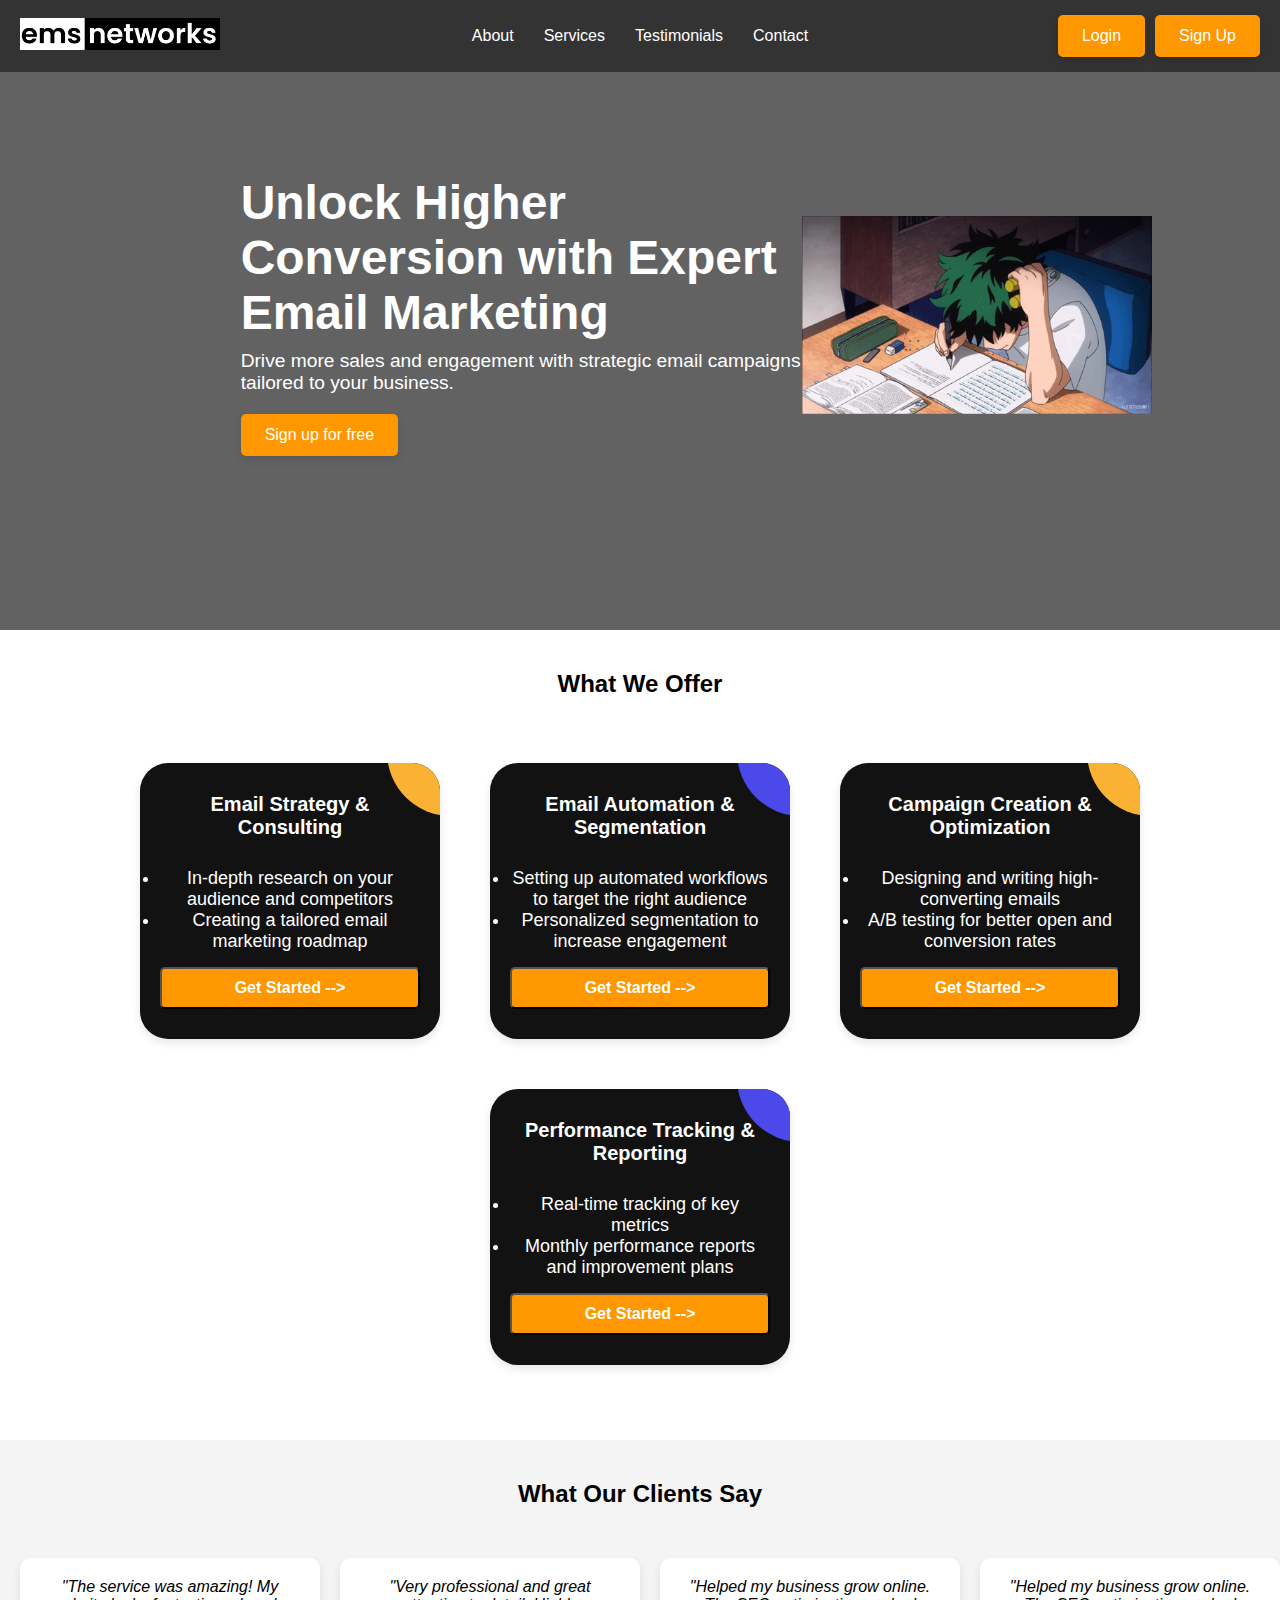
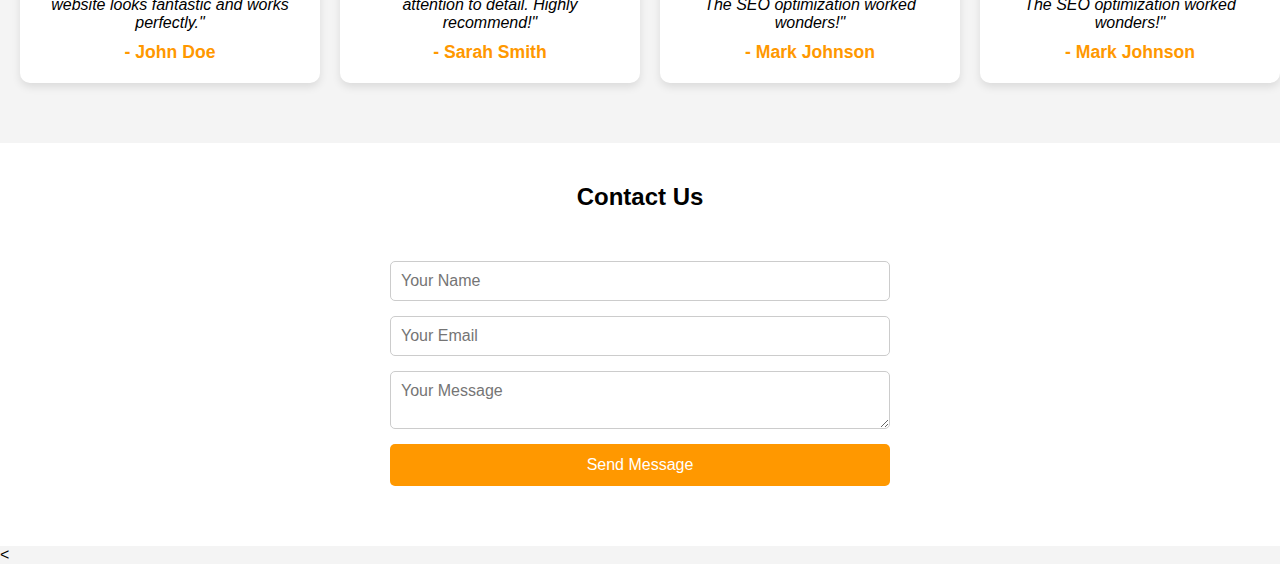
<file: index.html>
<!DOCTYPE html>
<html lang="en">
<head>
    <meta charset="UTF-8">
    <meta name="viewport" content="width=device-width, initial-scale=1.0">
    <title>ems networks</title>
    <link rel="stylesheet" href="stylese.css">
    <link rel="script" href="script.js">
</head>
<body>
    <nav class="navbar">
        <div><img class="logo" src="assets/ems_networks no ngpng.png" alt="ems networks"></div>
        
    <ul class="nav-links">
        <li><a href="#about">About</a></li>
        <li><a href="#services">Services</a></li>
       <!--  <li><a href="#pricing">Pricing</a></li> -->
        <li><a href="#testimonials">Testimonials</a></li>
        <li><a href="#contact">Contact</a></li>
    </ul>

    <!-- <div class="profile-container">
        <img src="assets/user.png" alt="Profile" class="profile-icon" onclick="toggleProfileMenu()">
        <div class="profile-menu">
            <a href="#">View Profile</a>
            <a href="#">Settings</a>
            <a href="#">Logout</a>
        </div>
    </div> -->

    <div class="auth-buttons">
        <a href="../login/login.html" class="btn auth-btn" target="_blank">Login</a>
        <a href="../signup/signup.html" class="btn auth-btn signup-btn" target="_blank">Sign Up</a>
    </div>

    <div class="menu-icon" onclick="toggleMenu()">☰</div>
    </nav>

    <section id="about" class="hero">
        <div class="hero-content">
            <h1>Unlock Higher Conversion with Expert Email Marketing</h1>
            <p>Drive more sales and engagement with strategic email campaigns tailored to your business.</p>
            <a href="../signup/signup.html" class="btn auth-btn signup-btn btn2" target="_blank">Sign up for free</a>
        </div>

        <div class="hero-image hero-content">
            <img src="assets/work.gif" alt="Business Growth">
        </div>
    </section>

    <section id="services" class="services">
        <h2 class="heading">What We Offer</h2>
        <div class="ag-format-container">
            <div class="ag-courses_box">
              
              <div class="ag-courses_item">
                <a class="ag-courses-item_link">
                  <div class="ag-courses-item_bg"></div>
          
                  <div class="ag-courses-item_title">
                    Email Strategy & Consulting
                  </div>
          
                  <div class="ag-courses-item_date-box">
                    <ul>
                        <li>In-depth research on your audience and competitors
                        </li>
                        <li>Creating a tailored email marketing roadmap
                        </li>
                    </ul>
                  </div>
                  <button class="get-started-btn" onclick="window.open('../pricing/pricing1.html', '_blank')">Get Started --></button>
                </a>
              </div>
          
              <div class="ag-courses_item">
                <a class="ag-courses-item_link">
                  <div class="ag-courses-item_bg"></div>
          
                  <div class="ag-courses-item_title">
                    Email Automation & Segmentation
                  </div>
          
                  <div class="ag-courses-item_date-box">
                    <ul>
                        <li>Setting up automated workflows to target the right audience
                        </li>
                        <li>Personalized segmentation to increase engagement
                        </li>
                    </ul>
                  </div>
                  <button class="get-started-btn" onclick="window.open('../pricing/pricing2.html', '_blank')">Get Started --></button>
                </a>
              </div>
          
              <div class="ag-courses_item">
                <a  class="ag-courses-item_link">
                  <div class="ag-courses-item_bg"></div>
          
                  <div class="ag-courses-item_title">
                    Campaign Creation & Optimization
                  </div>
          
                  <div class="ag-courses-item_date-box">
                    <ul>
                        <li>Designing and writing high-converting emails
                        </li>
                        <li>A/B testing for better open and conversion rates
                        </li>
                    </ul>
                  </div>
                  <button class="get-started-btn" onclick="window.open('../pricing/pricing3.html', '_blank')">Get Started --></button>
                </a>
              </div>

              <div class="ag-courses_item">
                <a class="ag-courses-item_link">
                  <div class="ag-courses-item_bg"></div>
          
                  <div class="ag-courses-item_title">
                    Performance Tracking & Reporting
                  </div>
          
                  <div class="ag-courses-item_date-box">
                    <ul>
                        <li>Real-time tracking of key metrics
                        </li>
                        <li>Monthly performance reports and improvement plans
                        </li>
                    </ul>
                  </div>
                  <button class="get-started-btn" onclick="window.open('../pricing/pricing4.html', '_blank')">Get Started --></button>
                </a>
              </div>
          
            </div>
          </div>
    </section>

    <section id="testimonials" class="testimonials">
        <h2 class="heading">What Our Clients Say</h2>
        <div class="testimonial-container">
            <div class="testimonial-card">
                <p>"The service was amazing! My website looks fantastic and works perfectly."</p>
                <h3>- John Doe</h3>
            </div>
            <div class="testimonial-card">
                <p>"Very professional and great attention to detail. Highly recommend!"</p>
                <h3>- Sarah Smith</h3>
            </div>
            <div class="testimonial-card">
                <p>"Helped my business grow online. The SEO optimization worked wonders!"</p>
                <h3>- Mark Johnson</h3>
            </div>
            <div class="testimonial-card">
                <p>"Helped my business grow online. The SEO optimization worked wonders!"</p>
                <h3>- Mark Johnson</h3>
            </div>
            <div class="testimonial-card">
              <p>"Very professional and great attention to detail. Highly recommend!"</p>
              <h3>- Sarah Smith</h3>
          </div>
            <div class="testimonial-card">
                <p>"The service was amazing! My website looks fantastic and works perfectly."</p>
                <h3>- John Doe</h3>
            </div>
            <div class="testimonial-card">
                <p>"Helped my business grow online. The SEO optimization worked wonders!"</p>
                <h3>- Mark Johnson</h3>
            </div>
            <div class="testimonial-card">
              <p>"Very professional and great attention to detail. Highly recommend!"</p>
              <h3>- Sarah Smith</h3>
          </div>
            <div class="testimonial-card">
                <p>"The service was amazing! My website looks fantastic and works perfectly."</p>
                <h3>- John Doe</h3>
            </div>
            <div class="testimonial-card">
                <p>"Helped my business grow online. The SEO optimization worked wonders!"</p>
                <h3>- Mark Johnson</h3>
            </div>
            <div class="testimonial-card">
              <p>"Very professional and great attention to detail. Highly recommend!"</p>
              <h3>- Sarah Smith</h3>
          </div>
            <div class="testimonial-card">
                <p>"The service was amazing! My website looks fantastic and works perfectly."</p>
                <h3>- John Doe</h3>
            </div>
    </section>

    <section id="contact" class="contact">
        <h2 class="heading">Contact Us</h2>
        <form class="contact-form">
            <input type="text" placeholder="Your Name" required>
            <input type="email" placeholder="Your Email" required>
            <textarea placeholder="Your Message" required></textarea>
            <button type="submit">Send Message</button>
        </form>
    </section>

    <<button id="scrollToTop">⬆</button>
    <script src="script.js"></script> <!-- Ensure script is loaded at the end -->
    

</body>
</html>
</file>
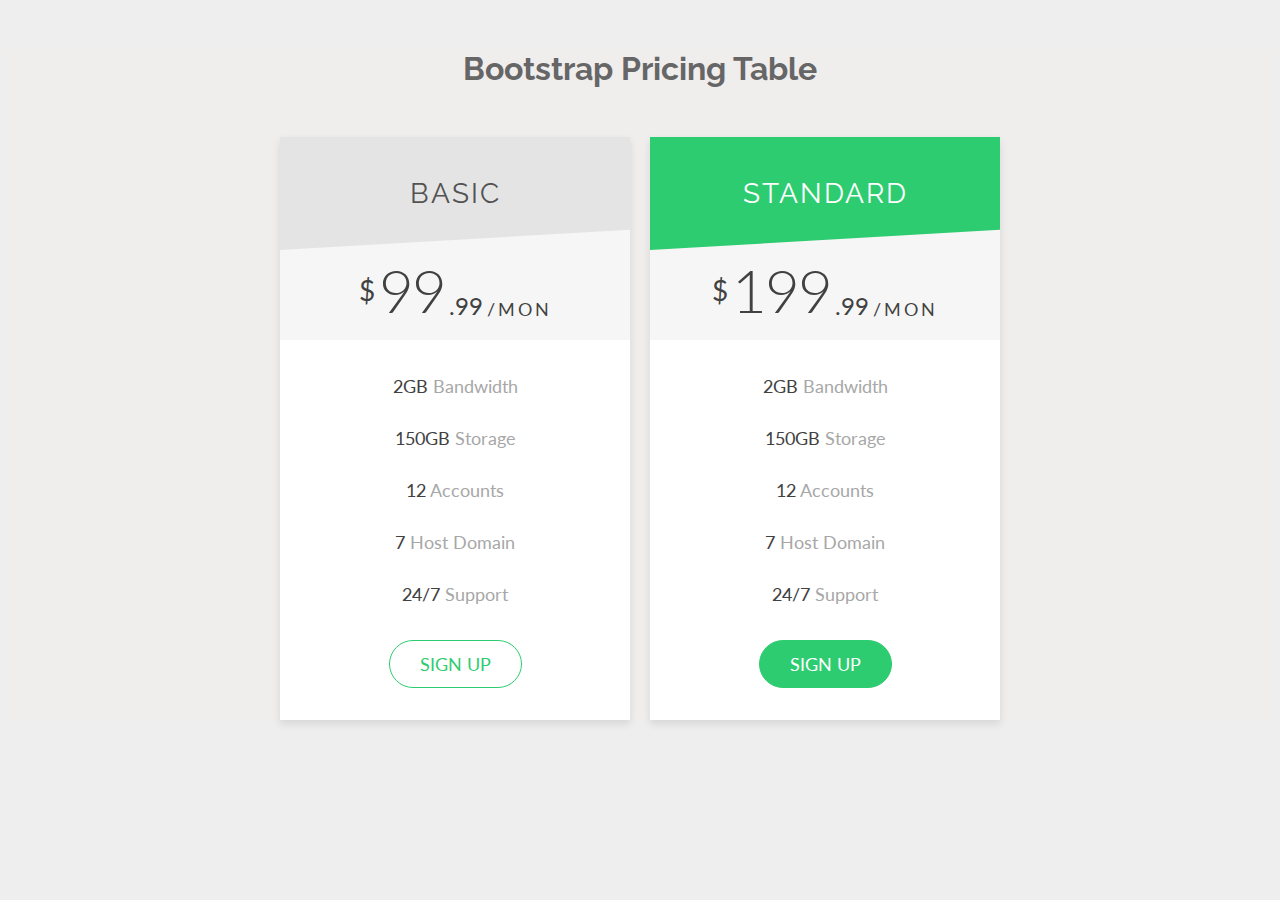
<file: pricing1.html>
<!DOCTYPE html>
<html lang="en">
<head>
    <meta charset="UTF-8">
    <meta name="viewport" content="width=device-width, initial-scale=1.0">
    <title></title>
    <link rel="stylesheet" href="styles.css">
</head>
<body>
    <div id="generic_price_table">   
        <section>
                <div class="container">
                    <div class="row">
                        <div class="col-md-12">
                            <!--PRICE HEADING START-->
                            <div class="price-heading clearfix">
                                <h1>Bootstrap Pricing Table</h1>
                            </div>
                            <!--//PRICE HEADING END-->
                        </div>
                    </div>
                </div>
                <div class="container">
                    
                    <!--BLOCK ROW START-->
                    <div class="row">
                        <div class="col-md-4">
                        
                          <!--PRICE CONTENT START-->
                            <div class="generic_content clearfix">
                                
                                <!--HEAD PRICE DETAIL START-->
                                <div class="generic_head_price clearfix">
                                
                                    <!--HEAD CONTENT START-->
                                    <div class="generic_head_content clearfix">
                                    
                                      <!--HEAD START-->
                                        <div class="head_bg"></div>
                                        <div class="head">
                                            <span>Basic</span>
                                        </div>
                                        <!--//HEAD END-->
                                        
                                    </div>
                                    <!--//HEAD CONTENT END-->
                                    
                                    <!--PRICE START-->
                                    <div class="generic_price_tag clearfix">  
                                        <span class="price">
                                            <span class="sign">$</span>
                                            <span class="currency">99</span>
                                            <span class="cent">.99</span>
                                            <span class="month">/MON</span>
                                        </span>
                                    </div>
                                    <!--//PRICE END-->
                                    
                                </div>                            
                                <!--//HEAD PRICE DETAIL END-->
                                
                                <!--FEATURE LIST START-->
                                <div class="generic_feature_list">
                                  <ul>
                                      <li><span>2GB</span> Bandwidth</li>
                                        <li><span>150GB</span> Storage</li>
                                        <li><span>12</span> Accounts</li>
                                        <li><span>7</span> Host Domain</li>
                                        <li><span>24/7</span> Support</li>
                                    </ul>
                                </div>
                                <!--//FEATURE LIST END-->
                                
                                <!--BUTTON START-->
                                <div class="generic_price_btn clearfix">
                                  <a class="" href="">Sign up</a>
                                </div>
                                <!--//BUTTON END-->
                                
                            </div>
                            <!--//PRICE CONTENT END-->
                                
                        </div>
                        
                        <div class="col-md-4">
                        
                          <!--PRICE CONTENT START-->
                            <div class="generic_content active clearfix">
                                
                                <!--HEAD PRICE DETAIL START-->
                                <div class="generic_head_price clearfix">
                                
                                    <!--HEAD CONTENT START-->
                                    <div class="generic_head_content clearfix">
                                    
                                      <!--HEAD START-->
                                        <div class="head_bg"></div>
                                        <div class="head">
                                            <span>Standard</span>
                                        </div>
                                        <!--//HEAD END-->
                                        
                                    </div>
                                    <!--//HEAD CONTENT END-->
                                    
                                    <!--PRICE START-->
                                    <div class="generic_price_tag clearfix">  
                                        <span class="price">
                                            <span class="sign">$</span>
                                            <span class="currency">199</span>
                                            <span class="cent">.99</span>
                                            <span class="month">/MON</span>
                                        </span>
                                    </div>
                                    <!--//PRICE END-->
                                    
                                </div>                            
                                <!--//HEAD PRICE DETAIL END-->
                                
                                <!--FEATURE LIST START-->
                                <div class="generic_feature_list">
                                  <ul>
                                      <li><span>2GB</span> Bandwidth</li>
                                        <li><span>150GB</span> Storage</li>
                                        <li><span>12</span> Accounts</li>
                                        <li><span>7</span> Host Domain</li>
                                        <li><span>24/7</span> Support</li>
                                    </ul>
                                </div>
                                <!--//FEATURE LIST END-->
                                
                                <!--BUTTON START-->
                                <div class="generic_price_btn clearfix">
                                  <a class="" href="">Sign up</a>
                                </div>
                                <!--//BUTTON END-->
                                
                            </div>
                            <!--//PRICE CONTENT END-->
                                
                        </div>
                       
                    
                </div>
            </section>             

        </div>
</body>
</html>
</file>
<file: stylese.css>
* {
    margin: 0;
    padding: 0;
    box-sizing: border-box;
    font-family: Arial, sans-serif;
    scroll-behavior: smooth;
}

body {
    background-color: #f4f4f4;
    min-width: 340px; /* Prevents shrinking below 340px */
    overflow-x: auto; /* Prevents horizontal scroll issues */
}

.navbar {
    display: flex;
    justify-content: space-between;
    align-items: center;
    padding: 15px 20px;
    background-color: #333;
    color: white;
    position: fixed;
    width: 100%;
    top: 0;
    left: 0;
    z-index: 1000;
}

.navbar .logo {
    max-width: 200px;
    width: auto;
    height: auto;
    transition: max-width 0.2s ease-in-out;
}

.nav-links {
    display: flex;
    list-style: none;
    position: absolute;
    left: 50%;
    transform: translateX(-50%);
}

.nav-links li {
    margin: 0 15px;
}

.nav-links a {
    text-decoration: none;
    color: white;
    font-size: 1rem;
    transition: 0.3s;
}

.nav-links a:hover {
    color: #D4AF37;
}

/* nav option */

@media (max-width: 1045px) {
    .navbar .logo {
        max-width: 190px; /* Adjust the size as needed */
    }
}

@media (max-width: 1045px) {
    .nav-links {
        display: none;
        flex-direction: column;
        background: #555454;
        position: absolute;
        top: 60px;
        left: 50%;
        width: 100%;
        padding: 10px;
        border-radius: 0 0 15px 15px;
    }

    .nav-links.open {
        display: flex;
    }

    .nav-links li {
        text-align: center;
        margin: 10px 0;
    }
}


/* Responsive Menu */
.menu-icon {
    display: none;
    font-size: 1.8rem;
    cursor: pointer;
}

@media (max-width: 1045px) {
    .menu-icon {
        display: block;
    }


    .nav-links.active {
        display: flex;
    }

    .nav-links li {
        margin: 15px 0;
    }

    .menu-icon {
        display: block;
    }
}



/* Profile Section */
/* .profile-container {
    position: relative;
    display: flex;
    align-items: center;
    margin-left: auto; 
    padding-right: 20px;
}

.profile-icon {
    width: 40px;
    height: 40px;
    border-radius: 50%;
    cursor: pointer;
    transition: 0.3s;
}

.profile-icon:hover{
    transform: scale(1.05);
} */

/* Profile Dropdown Menu */
/* .profile-menu {
    display: none;
    position: absolute;
    top: 50px;
    right: 0;
    background: white;
    border-radius: 5px;
    box-shadow: 0px 4px 8px rgba(0, 0, 0, 0.2);
    width: 150px;
    text-align: left;
    z-index: 1001;
}

.profile-menu a {
    display: block;
    padding: 10px;
    color: black;
    text-decoration: none;
    transition: background 0.3s;
}

.profile-menu a:hover {
    background: #ddd;
} */

/* Show menu when open */
/* .profile-menu.show {
    display: block;
}
 */


 .auth-buttons {
    display: flex;
    gap: 10px;
}

.auth-btn {
    padding: 8px 15px;
    font-size: 1rem;
    color: white;
    background: #ff9800;
    text-decoration: none;
    border-radius: 5px;
    transition: 0.3s;
    box-shadow: 0 4px 8px rgba(0, 0, 0, 0.1);
    transition: 0.3s;
}

.auth-btn:hover {
    background: #e68900;
    transform: scale(1.05);
    
}

.signup-btn {
    background: #4CAF50; /* Green color for Sign Up */
}

.signup-btn:hover {
    background: #45a049;
}

/* Adjust for smaller screens */
@media (max-width: 1045px) {
    .auth-buttons {
        display: none;
    }
}



/* hero section */
.hero {
    height: 70vh;
    background: linear-gradient(rgba(0, 0, 0, 0.6), rgba(0, 0, 0, 0.6)), 
                url('https://source.unsplash.com/1600x900/?business,technology') no-repeat center center/cover;
    display: flex;
    align-items: center;
    justify-content: space-between;
    text-align: center;
    color: white;
    padding: 0 10%;
}

.hero-content {
    max-width: 700px;
    margin-left: 11%;
    animation: fadeIn 1.5s ease-in-out;
}

.hero-image {
    flex: 1;
    display: flex;
    margin-left: -20px;
    justify-content: center;
}

.hero-image img {
    width: 350px; /* Smaller image */
    height: auto;
    max-width: none;
    min-width: 250px; /* Prevents shrinking too much */
}

.hero h1 {
    font-size: 3rem;
    text-align: left;
    margin-bottom: 10px;
}

.hero p {
    font-size: 1.2rem;
    text-align: left;
    margin-bottom: 20px;
}

.btn, .btn2 {
    display: inline-block;
    padding: 12px 24px;
    margin-left: 0;
    font-size: 1rem;
    color: white;
    background: #ff9800;
    text-decoration: none;
    border-radius: 5px;
    transition: 0.3s;
}

.btn2{
    float: left;
    box-shadow: 0 4px 8px rgba(0, 0, 0, 0.1);
    transition: 0.3s;
}

.btn2:hover{
    transform: scale(1.05);
}

.btn:hover, .btn2:hover {
    background: #e68900;
}

@keyframes fadeIn {
    from {
        opacity: 0;
    }
    to {
        opacity: 1;
    }
}

@media (max-width: 1240px) {
 .hero {
    flex-direction: column;
    text-align: left;
    padding: 150px 10% 100px 10%;
    height: auto; /* Allow the section to expand properly */
    }

    .hero-content {
        max-width: 100%; 
    }

    .hero-image {
        width: 100%;
        display: flex;
        justify-content: center;
        align-items: center;
        margin-top: 40px; /* Add spacing between text and image */
    }

    .hero-image img {
        width: 350px; /* Smaller image */
        height: 197px;
        max-width: none;
        min-width: 250px; /* Adjusts size for smaller screens */
    }
    .hero h1 {
        font-size: 2.2rem;
    }

    .hero p {
        font-size: 1rem;
    }
}


.heading{
    margin-bottom: 50px;
}


/* services */
.services {
    background-color: #fff;
    padding: 40px 20px 60px 20px;
    text-align: center;
}

.service-container {
    display: flex;
    justify-content: center;
    gap: 20px;
    flex-wrap: wrap;
}

 .ag-format-container {
    width: 100%;
    margin: 0 auto;
  }

  .ag-courses_box {
    display: flex;
    justify-content: center; /* Center items horizontally */
    align-items: center; /* Center items vertically if needed */
    flex-wrap: wrap; /* Ensures items wrap on smaller screens */
    gap: 20px; /* Adds spacing between cards */
  }

  .ag-courses_item {
    flex: 1 1 calc(25% - 30px); /* Ensures 4 items per row */
    max-width: 300px; /* Adjust width as needed */
    height: auto; /* Maintains aspect ratio */
    margin: 15px; /* Adds spacing */
    display: flex;
    justify-content: center; /* Centers content inside */
    align-items: center;
    overflow: hidden;
    border-radius: 28px;
    box-shadow: 0 4px 8px rgba(0, 0, 0, 0.1);
    transition: 0.3s;
}

.ag-courses_item:hover {
    transform: scale(1.05);
}

  .ag-courses-item_link {
    display: block;
    padding: 30px 20px;
    background-color: #121212;
  
    overflow: hidden;
  
    position: relative;
  }

  .ag-courses-item_link:hover,
  .ag-courses-item_link:hover .ag-courses-item_date {
    text-decoration: none;
    color: #FFF;
  }

  .ag-courses-item_link:hover .ag-courses-item_bg {
    -webkit-transform: scale(10);
    -ms-transform: scale(10);
    transform: scale(10);
  }

  .ag-courses-item_title {
    min-height: 65px;
    margin: 0 0 10px;
  
    overflow: hidden;
  
    font-weight: bold;
    font-size: 20px;
    color: #FFF;
  
    z-index: 2;
    position: relative;
  }

  .ag-courses-item_date-box {
    font-size: 18px;
    color: #FFF;
  
    z-index: 2;
    position: relative;
  }

  .ag-courses-item_date {
    font-weight: bold;
    color: #f9b234;
  
    -webkit-transition: color .5s ease;
    -o-transition: color .5s ease;
    transition: color .5s ease;
  }

  .get-started-btn {
    display: block;
    width: 100%;
    text-align: center;
    background-color: #ff9800; 
    color: white;
    font-size: 16px;
    font-weight: bold;
    padding: 10px;
    margin-top: 15px;
    border-radius: 5px;
    text-decoration: none;
    z-index: 2;
    position: relative;
    transition: 0.3s;
}

.get-started-btn:hover {
    background-color: #e68900; 
}


  .ag-courses-item_bg {
    height: 128px;
    width: 128px;
    background-color: #f9b234;
  
    z-index: 1;
    position: absolute;
    top: -75px;
    right: -75px;
  
    border-radius: 50%;
  
    -webkit-transition: all .5s ease;
    -o-transition: all .5s ease;
    transition: all .5s ease;
  }

  .ag-courses_item:nth-child(2n) .ag-courses-item_bg {
    background-color: #4c49ea;
  }
  
  
  
  @media only screen and (max-width: 1040px) {
    .ag-courses_item {
      -ms-flex-preferred-size: calc(50% - 30px);
      flex-basis: calc(50% - 30px);
    }
    .ag-courses-item_title {
      font-size: 24px;
    }
  }
  
  @media only screen and (max-width: 767px) {
    .ag-format-container {
      width: 96%;
    }
  
  }
  @media only screen and (max-width: 639px) {
    .ag-courses_item {
      -ms-flex-preferred-size: 100%;
      flex-basis: 100%;
    }
    .ag-courses-item_title {
      min-height: 72px;
      line-height: 1;
  
      font-size: 24px;
    }
    .ag-courses-item_link {
      padding: 22px 40px;
    }
    .ag-courses-item_date-box {
      font-size: 16px;
    }
  }

/* testimonial */
.testimonials {
    background-color: #f4f4f4;
    padding: 40px 20px 60px 20px;
    text-align: center;
    overflow: hidden; /* Prevents overflow */
    position: relative;
}

.testimonial-wrapper {
    display: flex;
    justify-content: center;
    overflow: hidden; /* Keeps it clean */
    width: 100%;
}

.testimonial-container {
    display: flex;
    gap: 20px;
    flex-wrap: nowrap; /* Keeps testimonials in one row */
    width: max-content; /* Expands as needed */
    animation: scrollTestimonials 15s linear infinite;
}

/* Infinite scrolling animation */
@keyframes scrollTestimonials {
    from {
        transform: translateX(0);
    }
    to {
        transform: translateX(-50%);
    }
}

/* Pause animation on hover */
.testimonial-container:hover {
    animation-play-state: paused;
}

.testimonial-card {
    background: white;
    padding: 20px;
    border-radius: 10px;
    width: 300px;
    text-align: center;
    box-shadow: 0 4px 8px rgba(0, 0, 0, 0.1);
    transition: 0.3s;
}

.testimonial-card:hover {
    transform: scale(1.05);
}

.testimonial-card p {
    font-size: 1rem;
    font-style: italic;
    margin-bottom: 10px;
}

.testimonial-card h3 {
    font-size: 1.1rem;
    color: #ff9800;
}




/* contact */
.contact {
    background-color: #fff;
    padding: 40px 20px 60px 20px;
    text-align: center;
}

.contact-form {
    max-width: 500px;
    margin: 0 auto;
    display: flex;
    flex-direction: column;
    gap: 15px;
}

.contact-form input,
.contact-form textarea {
    width: 100%;
    padding: 10px;
    border: 1px solid #ccc;
    border-radius: 5px;
    font-size: 1rem;
}

.contact-form button {
    padding: 12px;
    border: none;
    background: #ff9800;
    color: white;
    font-size: 1rem;
    cursor: pointer;
    border-radius: 5px;
    transition: 0.3s;
}

.contact-form button:hover {
    background: #e68900;
}


/* Scroll to Top Button (Hidden on Desktop) */
#scrollToTop {
    position: fixed;
    bottom: 20px;
    right: 20px;
    width: 50px;
    height: 50px;
    background-color: #ff9800;
    color: white;
    border: none;
    border-radius: 50%;
    font-size: 1.5rem;
    cursor: pointer;
    display: none; /* Initially hidden */
    transition: 0.3s;
    justify-content: center;
    align-items: center;
}

/* Ensure button is only visible on mobile */
@media screen and (min-width: 769px) {
    #scrollToTop {
        display: none !important;
    }
}

#scrollToTop:hover {
    background-color: #e68900;
}
</file>
<file: styles.css>
/* ======================== */
/*   Syed Sahar Ali Raza    */
/* ======================== */
@import url(https://fonts.googleapis.com/css?family=Lato:400,100,100italic,300,300italic,400italic,700italic,700,900italic,900);
@import url(https://fonts.googleapis.com/css?family=Raleway:400,100,200,300,500,600,700,800,900);
@import url(https://fonts.googleapis.com/css?family=Raleway:400,100,200,300,500,600,700,800,900);
body{background-color:#eee;}

#generic_price_table{
  background-color: #f0eded;
}

/*PRICE COLOR CODE START*/
#generic_price_table .generic_content{
  background-color: #fff;
}

#generic_price_table .generic_content .generic_head_price{
  background-color: #f6f6f6;
}

#generic_price_table .generic_content .generic_head_price .generic_head_content .head_bg{
  border-color: #e4e4e4 rgba(0, 0, 0, 0) rgba(0, 0, 0, 0) #e4e4e4;
}

#generic_price_table .generic_content .generic_head_price .generic_head_content .head span{
  color: #525252;
}

#generic_price_table .generic_content .generic_head_price .generic_price_tag .price .sign{
    color: #414141;
}

#generic_price_table .generic_content .generic_head_price .generic_price_tag .price .currency{
    color: #414141;
}

#generic_price_table .generic_content .generic_head_price .generic_price_tag .price .cent{
    color: #414141;
}

#generic_price_table .generic_content .generic_head_price .generic_price_tag .month{
    color: #414141;
}

#generic_price_table .generic_content .generic_feature_list ul li{  
  color: #a7a7a7;
}

#generic_price_table .generic_content .generic_feature_list ul li span{
  color: #414141;
}
#generic_price_table .generic_content .generic_feature_list ul li:hover{
  background-color: #E4E4E4;
  border-left: 5px solid #2ECC71;
}

#generic_price_table .generic_content .generic_price_btn a{
  border: 1px solid #2ECC71; 
    color: #2ECC71;
} 

#generic_price_table .generic_content.active .generic_head_price .generic_head_content .head_bg,
#generic_price_table .generic_content:hover .generic_head_price .generic_head_content .head_bg{
  border-color: #2ECC71 rgba(0, 0, 0, 0) rgba(0, 0, 0, 0) #2ECC71;
  color: #fff;
}

#generic_price_table .generic_content:hover .generic_head_price .generic_head_content .head span,
#generic_price_table .generic_content.active .generic_head_price .generic_head_content .head span{
  color: #fff;
}

#generic_price_table .generic_content:hover .generic_price_btn a,
#generic_price_table .generic_content.active .generic_price_btn a{
  background-color: #2ECC71;
  color: #fff;
} 
#generic_price_table{
  margin: 50px 0 50px 0;
    font-family: 'Raleway', sans-serif;
}
.row .table{
    padding: 28px 0;
}

/*PRICE BODY CODE START*/

#generic_price_table .generic_content{
  overflow: hidden;
  position: relative;
  text-align: center;
  box-shadow: 0 4px 8px rgba(0, 0, 0, 0.1);
    transition: 0.3s;
}

#generic_price_table .generic_content:hover {
  transform: scale(1.05);
  box-shadow: 0 6px 12px rgba(0, 0, 0, 0.15);
}

#generic_price_table .generic_content .generic_head_price {
  margin: 0 0 20px 0;
}

#generic_price_table .generic_content .generic_head_price .generic_head_content{
  margin: 0 0 50px 0;
}

#generic_price_table .generic_content .generic_head_price .generic_head_content .head_bg{
    border-style: solid;
    border-width: 90px 1411px 23px 399px;
  position: absolute;
}

#generic_price_table .generic_content .generic_head_price .generic_head_content .head{
  padding-top: 40px;
  position: relative;
  z-index: 1;
}

#generic_price_table .generic_content .generic_head_price .generic_head_content .head span{
    font-family: "Raleway",sans-serif;
    font-size: 28px;
    font-weight: 400;
    letter-spacing: 2px;
    margin: 0;
    padding: 0;
    text-transform: uppercase;
}

#generic_price_table .generic_content .generic_head_price .generic_price_tag{
  padding: 0 0 20px;
}

#generic_price_table .generic_content .generic_head_price .generic_price_tag .price{
  display: block;
}

#generic_price_table .generic_content .generic_head_price .generic_price_tag .price .sign{
    display: inline-block;
    font-family: "Lato",sans-serif;
    font-size: 28px;
    font-weight: 400;
    vertical-align: middle;
}

#generic_price_table .generic_content .generic_head_price .generic_price_tag .price .currency{
    font-family: "Lato",sans-serif;
    font-size: 60px;
    font-weight: 300;
    letter-spacing: -2px;
    line-height: 60px;
    padding: 0;
    vertical-align: middle;
}

#generic_price_table .generic_content .generic_head_price .generic_price_tag .price .cent{
    display: inline-block;
    font-family: "Lato",sans-serif;
    font-size: 24px;
    font-weight: 400;
    vertical-align: bottom;
}

#generic_price_table .generic_content .generic_head_price .generic_price_tag .month{
    font-family: "Lato",sans-serif;
    font-size: 18px;
    font-weight: 400;
    letter-spacing: 3px;
    vertical-align: bottom;
}

#generic_price_table .generic_content .generic_feature_list ul{
  list-style: none;
  padding: 0;
  margin: 0;
}

#generic_price_table .generic_content .generic_feature_list ul li{
  font-family: "Lato",sans-serif;
  font-size: 18px;
  padding: 15px 0;
  transition: all 0.3s ease-in-out 0s;
}
#generic_price_table .generic_content .generic_feature_list ul li:hover{
  transition: all 0.3s ease-in-out 0s;
  -moz-transition: all 0.3s ease-in-out 0s;
  -ms-transition: all 0.3s ease-in-out 0s;
  -o-transition: all 0.3s ease-in-out 0s;
  -webkit-transition: all 0.3s ease-in-out 0s;

}
#generic_price_table .generic_content .generic_feature_list ul li .fa{
  padding: 0 10px;
}
#generic_price_table .generic_content .generic_price_btn{
  margin: 20px 0 32px;
}

#generic_price_table .generic_content .generic_price_btn a{
    border-radius: 50px;
  -moz-border-radius: 50px;
  -ms-border-radius: 50px;
  -o-border-radius: 50px;
  -webkit-border-radius: 50px;
    display: inline-block;
    font-family: "Lato",sans-serif;
    font-size: 18px;
    outline: medium none;
    padding: 12px 30px;
    text-decoration: none;
    text-transform: uppercase;
}

#generic_price_table .generic_content,
#generic_price_table .generic_content:hover,
#generic_price_table .generic_content .generic_head_price .generic_head_content .head_bg,
#generic_price_table .generic_content:hover .generic_head_price .generic_head_content .head_bg,
#generic_price_table .generic_content .generic_head_price .generic_head_content .head h2,
#generic_price_table .generic_content:hover .generic_head_price .generic_head_content .head h2,
#generic_price_table .generic_content .price,
#generic_price_table .generic_content:hover .price,
#generic_price_table .generic_content .generic_price_btn a,
#generic_price_table .generic_content:hover .generic_price_btn a{
  transition: all 0.3s ease-in-out 0s;
  -moz-transition: all 0.3s ease-in-out 0s;
  -ms-transition: all 0.3s ease-in-out 0s;
  -o-transition: all 0.3s ease-in-out 0s;
  -webkit-transition: all 0.3s ease-in-out 0s;
} 
@media (max-width: 320px) { 
}

@media (max-width: 767px) {
  #generic_price_table .generic_content{
    margin-bottom:75px;
  }
}
@media (min-width: 768px) and (max-width: 991px) {
  #generic_price_table .col-md-3{
    float:left;
    width:50%;
  }
  
  #generic_price_table .col-md-4{
    float:left;
    width:50%;
  }
  
  #generic_price_table .generic_content{
    margin-bottom:75px;
  }
}
@media (min-width: 992px) and (max-width: 1199px) {
}
@media (min-width: 1200px) {
}
#generic_price_table_home{
   font-family: 'Raleway', sans-serif;
}

.text-center h1,
.text-center h1 a{
  color: #7885CB;
  font-size: 30px;
  font-weight: 300;
  text-decoration: none;
}
.demo-pic{
  margin: 0 auto;
}
.demo-pic:hover{
  opacity: 0.7;
}

#generic_price_table_home ul{
  margin: 0 auto;
  padding: 0;
  list-style: none;
  display: table;
}
#generic_price_table_home li{
  float: left;
}
#generic_price_table_home li + li{
  margin-left: 10px;
  padding-bottom: 10px;
}
#generic_price_table_home li a{
  display: block;
  width: 50px;
  height: 50px;
  font-size: 0px;
}
#generic_price_table_home .blue{
  background: #3498DB;
  transition: all 0.3s ease-in-out 0s;
}
#generic_price_table_home .emerald{
  background: #2ECC71;
  transition: all 0.3s ease-in-out 0s;
}
#generic_price_table_home .grey{
  background: #7F8C8D;
  transition: all 0.3s ease-in-out 0s;
}
#generic_price_table_home .midnight{
  background: #34495E;
  transition: all 0.3s ease-in-out 0s;
}
#generic_price_table_home .orange{
  background: #E67E22;
  transition: all 0.3s ease-in-out 0s;
}
#generic_price_table_home .purple{
  background: #9B59B6;
  transition: all 0.3s ease-in-out 0s;
}
#generic_price_table_home .red{
  background: #E74C3C;
  transition:all 0.3s ease-in-out 0s;
}
#generic_price_table_home .turquoise{
  background: #1ABC9C;
  transition: all 0.3s ease-in-out 0s;
}

#generic_price_table_home .blue:hover,
#generic_price_table_home .emerald:hover,
#generic_price_table_home .grey:hover,
#generic_price_table_home .midnight:hover,
#generic_price_table_home .orange:hover,
#generic_price_table_home .purple:hover,
#generic_price_table_home .red:hover,
#generic_price_table_home .turquoise:hover{
  border-bottom-left-radius: 50px;
    border-bottom-right-radius: 50px;
    border-top-left-radius: 50px;
    border-top-right-radius: 50px;
  transition: all 0.3s ease-in-out 0s;
}
#generic_price_table_home .divider{
  border-bottom: 1px solid #ddd;
  margin-bottom: 20px;
  padding: 20px;
}
#generic_price_table_home .divider span{
  width: 100%;
  display: table;
  height: 2px;
  background: #ddd;
  margin: 50px auto;
  line-height: 2px;
}
#generic_price_table_home .itemname{
  text-align: center;
  font-size: 50px ;
  padding: 50px 0 20px ;
  border-bottom: 1px solid #ddd;
  margin-bottom: 40px;
  text-decoration: none;
    font-weight: 300;
}
#generic_price_table_home .itemnametext{
    text-align: center;
    font-size: 20px;
    padding-top: 5px;
    text-transform: uppercase;
    display: inline-block;
}
#generic_price_table_home .footer{
  padding:40px 0;
}

.price-heading{
    text-align: center;
}
.price-heading h1{
  color: #666;
  margin: 0;
  padding: 0 0 50px 0;
}

#generic_price_table .row {
    display: flex;
    flex-wrap: wrap; /* Ensures responsiveness */
    justify-content: center; /* Centers the cards */
    gap: 20px; /* Adds space between cards */
}

#generic_price_table .col-md-3,
#generic_price_table .col-md-4 {
    flex: 1;
    min-width: 300px; /* Adjust for responsiveness */
    max-width: 350px; /* Adjust for better alignment */
}
.demo-button {
    background-color: #333333;
    color: #ffffff;
    display: table;
    font-size: 20px;
    margin-left: auto;
    margin-right: auto;
    margin-top: 20px;
    margin-bottom: 50px;
    outline-color: -moz-use-text-color;
    outline-style: none;
    outline-width: medium ;
    padding: 10px;
    text-align: center;
    text-transform: uppercase;
}
.bottom_btn{
  background-color: #333333;
    color: #ffffff;
    display: table;
    font-size: 28px;
    margin: 60px auto 20px;
    padding: 10px 25px;
    text-align: center;
    text-transform: uppercase;
}
.demo-button:hover{
  background-color: #666;
  color: #FFF;
  text-decoration:none;
  
}
.bottom_btn:hover{
  background-color: #666;
  color: #FFF;
  text-decoration:none;
}
</file>
